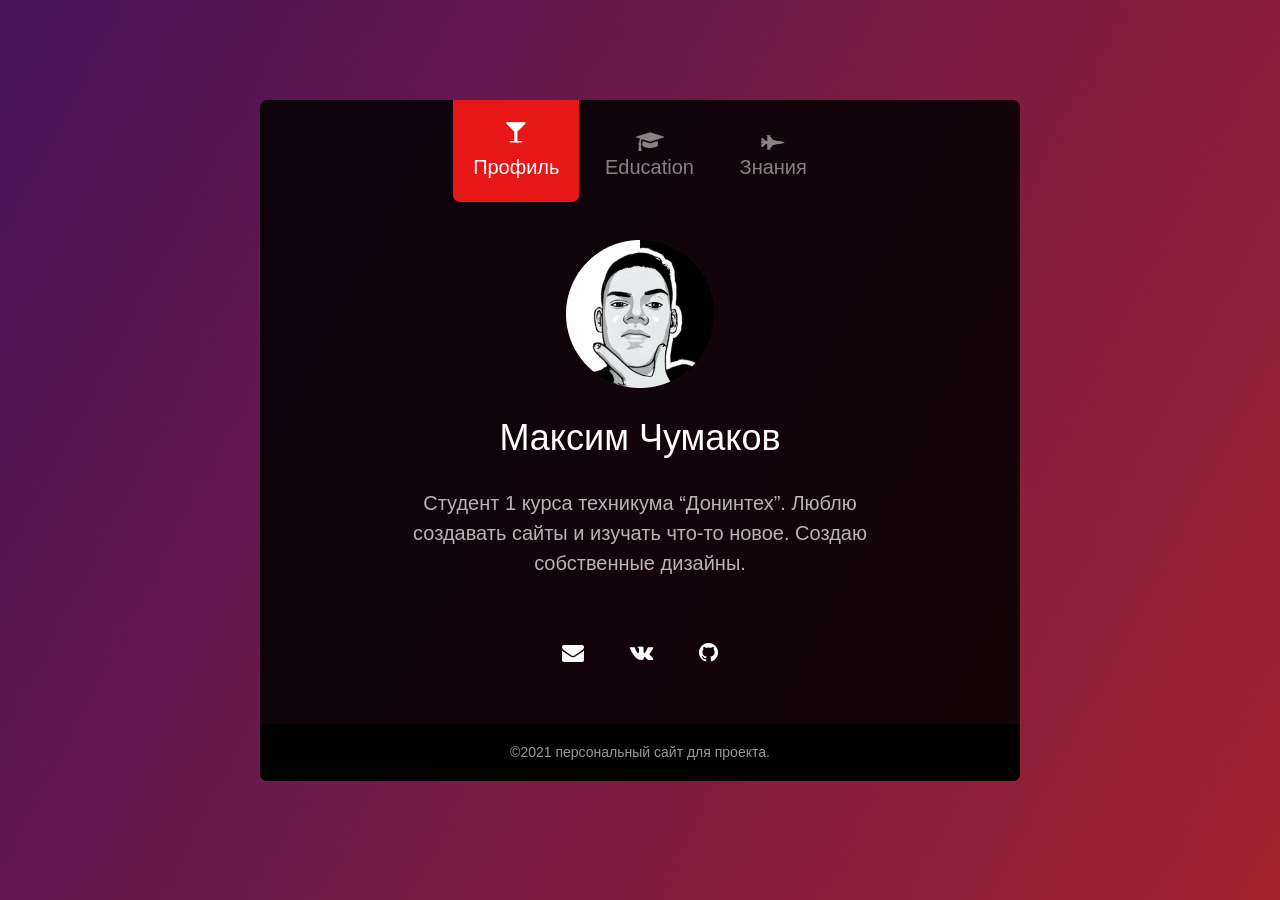
<file: index.html>
<!DOCTYPE html>
<html class="no-js"
	<head>
	<meta charset="utf-8">
	<meta http-equiv="X-UA-Compatible" content="IE=edge">
	<title>Personal</title>
	<meta name="viewport" content="width=device-width, initial-scale=1">
	<meta name="description" content="Personal Page Max Chumakov" />
	<meta name="keywords" content="personal site max chumakov" />
	<meta name="author" content="Max Chumakov" />

	<meta property="og:title" content=""/>
	<meta property="og:image" content=""/>
	<meta property="og:url" content=""/>
	<meta property="og:site_name" content=""/>
	<meta property="og:description" content=""/>
	<meta name="twitter:title" content="" />
	<meta name="twitter:image" content="" />
	<meta name="twitter:url" content="" />
	<meta name="twitter:card" content="" />

	<link rel="shortcut icon" href="images/profile_img.png">

	<link href='https://fonts.googleapis.com/css?family=Work+Sans:400,300,600,400italic,700' rel='stylesheet' type='text/css'>
	
	<!-- Animate.css -->
	<link rel="stylesheet" href="css/animate.css">
	<!-- Icomoon Icon Fonts-->
	<link rel="stylesheet" href="css/icomoon.css">
	<!-- Bootstrap  -->
	<link rel="stylesheet" href="css/bootstrap.css">
	<!-- Theme style  -->
	<link rel="stylesheet" href="css/style.css">

	<!-- Modernizr JS -->
	<script src="js/modernizr-2.6.2.min.js"></script>

	</head>
	<body style="background-image: url(images/bg_img.jpg);">
	
	<div id="fh5co-main">
		<div class="fh5co-tab-wrap">
			<ul class="fh5co-tab-menu">
				<li class="active"><a href="#" data-tab="1"><span class="icon icon-glass"></span><span class="menu-text">Профиль</span></a></li>
				<li><a href="#" data-tab="2"><span class="icon icon-graduation-cap"></span><span class="menu-text">Education</span></a></li>
				<li><a href="#" data-tab="4" data-pie="yes"><span class="icon icon-fighter-jet"></span><span class="menu-text">Знания</span></a></li>
			</ul>
			<div class="fh5co-tab-content active" data-content="1">
				<div class="fh5co-content-inner text-center">
					<div class="row row-bottom-padded-sm">
						<div class="col-md-12">
							<figure>
								<img src="images/profile_img.png" alt="profile_img">
							</figure>
							<h1>Максим Чумаков</h1>
							<p>Студент 1 курса техникума “Донинтех”. Люблю создавать сайты и изучать что-то новое. Создаю собственные дизайны.</p>
						</div>
					</div>
					<ul class="fh5co-social">
						<li><a href="mailto:maksimchoomakov670@gmail.com" target="_blank"><i class="icon-envelope"></i></a></li>
						<li><a href="https://vk.com/morty_dev" target="_blank"><i class="icon-vk"></i></a></li>
						<li><a href="https://github.com/Mar-shell" target="_blank"><i class="icon-github"></i></a></li>
					</ul>
				</div>
			</div>
			<div class="fh5co-tab-content" data-content="2">
				<div class="fh5co-content-inner">
					<div class="row">
						<div class="col-md-12">
							<p>Места обучения</p>

							<div class="fh5co-feature">
								<div class="fh5co-icon">
									<i class="icon-graduation-cap"></i>
								</div>
								<div class="fh5co-text">
									<h2>2013-2021</h2>
									<p>МБОУ СОШ №4 г.Батайска</p>
								</div>
							</div>

							<div class="fh5co-feature">
								<div class="fh5co-icon">
									<i class="icon-graduation-cap"></i>
								</div>
								<div class="fh5co-text">
									<h2>2021-202.</h2>
									<p>БТИТиР "Донинтех" г.Батайска</p>
								</div>
							</div>
						</div>
						
					</div>
				</div>
			</div>
			<div class="fh5co-tab-content" data-content="4">
				<div class="fh5co-content-inner">
					<div class="row">
						<div class="col-md-12">
							<p>Мои знание</p>
						</div>
						<div class="col-md-4 col-sm-6 col-xs-12 text-center">
							<div class="chart" data-percent="95"><span><strong>HTML5</strong>95%</span></div>
						</div>
						<div class="col-md-4 col-sm-6 col-xs-12 text-center">
							<div class="chart" data-percent="93"><span><strong>CSS3</strong>93%</span></div>
						</div>
						<div class="col-md-4 col-sm-6 col-xs-12 text-center">
							<div class="chart" data-percent="90"><span><strong>jQuery</strong>90%</span></div>
						</div>

						<div class="col-md-4 col-sm-6 col-xs-12 text-center">
							<div class="chart" data-percent="49"><span><strong>PHP</strong>49%</span></div>
						</div>
						<div class="col-md-4 col-sm-6 col-xs-12 text-center">
							<div class="chart" data-percent="35"><span><strong>MySQL</strong>35%</span></div>
						</div>
						<div class="col-md-4 col-sm-6 col-xs-12 text-center">
							<div class="chart" data-percent="67"><span><strong>AngularJS</strong>67%</span></div>
						</div>

					</div>
				</div>
			</div>
		</div>
		<footer id="fh5co-footer">
			<div class="row">
				<div class="col-md-6 col-md-offset-3 text-center">
					<small>
						&copy;2021 персональный сайт для проекта.
					</small>
				</div>
			</div>
		</footer>
	</div>
	
	<!-- jQuery -->
	<script src="js/jquery.min.js"></script>
	<!-- jQuery Easing -->
	<script src="js/jquery.easing.1.3.js"></script>
	<!-- Bootstrap -->
	<script src="js/bootstrap.min.js"></script>
	<!-- Waypoints -->
	<script src="js/jquery.waypoints.min.js"></script>
	<!-- Easy PieChart -->
	<script src="js/jquery.easypiechart.min.js"></script>
	<!-- MAIN JS -->
	<script src="js/main.js"></script>

	</body>
</html>
</file>
<file: css/icomoon.css>
@font-face {
    font-family: 'icomoon';
    src:    url('fonts/icomoon.eot?195opb');
    src:    url('fonts/icomoon.eot?195opb#iefix') format('embedded-opentype'),
        url('fonts/icomoon.ttf?195opb') format('truetype'),
        url('fonts/icomoon.woff?195opb') format('woff'),
        url('fonts/icomoon.svg?195opb#icomoon') format('svg');
    font-weight: normal;
    font-style: normal;
}

[class^="icon-"], [class*=" icon-"] {
    /* use !important to prevent issues with browser extensions that change fonts */
    font-family: 'icomoon' !important;
    speak: none;
    font-style: normal;
    font-weight: normal;
    font-variant: normal;
    text-transform: none;
    line-height: 1;

    /* Better Font Rendering =========== */
    -webkit-font-smoothing: antialiased;
    -moz-osx-font-smoothing: grayscale;
}

.icon-glass:before {
    content: "\f000";
}
.icon-music:before {
    content: "\f001";
}
.icon-search:before {
    content: "\f002";
}
.icon-envelope-o:before {
    content: "\f003";
}
.icon-heart:before {
    content: "\f004";
}
.icon-star:before {
    content: "\f005";
}
.icon-star-o:before {
    content: "\f006";
}
.icon-user:before {
    content: "\f007";
}
.icon-film:before {
    content: "\f008";
}
.icon-th-large:before {
    content: "\f009";
}
.icon-th:before {
    content: "\f00a";
}
.icon-th-list:before {
    content: "\f00b";
}
.icon-check:before {
    content: "\f00c";
}
.icon-close:before {
    content: "\f00d";
}
.icon-remove:before {
    content: "\f00d";
}
.icon-times:before {
    content: "\f00d";
}
.icon-search-plus:before {
    content: "\f00e";
}
.icon-search-minus:before {
    content: "\f010";
}
.icon-power-off:before {
    content: "\f011";
}
.icon-signal:before {
    content: "\f012";
}
.icon-cog:before {
    content: "\f013";
}
.icon-gear:before {
    content: "\f013";
}
.icon-trash-o:before {
    content: "\f014";
}
.icon-home:before {
    content: "\f015";
}
.icon-file-o:before {
    content: "\f016";
}
.icon-clock-o:before {
    content: "\f017";
}
.icon-road:before {
    content: "\f018";
}
.icon-download:before {
    content: "\f019";
}
.icon-arrow-circle-o-down:before {
    content: "\f01a";
}
.icon-arrow-circle-o-up:before {
    content: "\f01b";
}
.icon-inbox:before {
    content: "\f01c";
}
.icon-play-circle-o:before {
    content: "\f01d";
}
.icon-repeat:before {
    content: "\f01e";
}
.icon-rotate-right:before {
    content: "\f01e";
}
.icon-refresh:before {
    content: "\f021";
}
.icon-list-alt:before {
    content: "\f022";
}
.icon-lock:before {
    content: "\f023";
}
.icon-flag:before {
    content: "\f024";
}
.icon-headphones:before {
    content: "\f025";
}
.icon-volume-off:before {
    content: "\f026";
}
.icon-volume-down:before {
    content: "\f027";
}
.icon-volume-up:before {
    content: "\f028";
}
.icon-qrcode:before {
    content: "\f029";
}
.icon-barcode:before {
    content: "\f02a";
}
.icon-tag:before {
    content: "\f02b";
}
.icon-tags:before {
    content: "\f02c";
}
.icon-book:before {
    content: "\f02d";
}
.icon-bookmark:before {
    content: "\f02e";
}
.icon-print:before {
    content: "\f02f";
}
.icon-camera:before {
    content: "\f030";
}
.icon-font:before {
    content: "\f031";
}
.icon-bold:before {
    content: "\f032";
}
.icon-italic:before {
    content: "\f033";
}
.icon-text-height:before {
    content: "\f034";
}
.icon-text-width:before {
    content: "\f035";
}
.icon-align-left:before {
    content: "\f036";
}
.icon-align-center:before {
    content: "\f037";
}
.icon-align-right:before {
    content: "\f038";
}
.icon-align-justify:before {
    content: "\f039";
}
.icon-list:before {
    content: "\f03a";
}
.icon-dedent:before {
    content: "\f03b";
}
.icon-outdent:before {
    content: "\f03b";
}
.icon-indent:before {
    content: "\f03c";
}
.icon-video-camera:before {
    content: "\f03d";
}
.icon-image:before {
    content: "\f03e";
}
.icon-photo:before {
    content: "\f03e";
}
.icon-picture-o:before {
    content: "\f03e";
}
.icon-pencil:before {
    content: "\f040";
}
.icon-map-marker:before {
    content: "\f041";
}
.icon-adjust:before {
    content: "\f042";
}
.icon-tint:before {
    content: "\f043";
}
.icon-edit:before {
    content: "\f044";
}
.icon-pencil-square-o:before {
    content: "\f044";
}
.icon-share-square-o:before {
    content: "\f045";
}
.icon-check-square-o:before {
    content: "\f046";
}
.icon-arrows:before {
    content: "\f047";
}
.icon-step-backward:before {
    content: "\f048";
}
.icon-fast-backward:before {
    content: "\f049";
}
.icon-backward:before {
    content: "\f04a";
}
.icon-play:before {
    content: "\f04b";
}
.icon-pause:before {
    content: "\f04c";
}
.icon-stop:before {
    content: "\f04d";
}
.icon-forward:before {
    content: "\f04e";
}
.icon-fast-forward:before {
    content: "\f050";
}
.icon-step-forward:before {
    content: "\f051";
}
.icon-eject:before {
    content: "\f052";
}
.icon-chevron-left:before {
    content: "\f053";
}
.icon-chevron-right:before {
    content: "\f054";
}
.icon-plus-circle:before {
    content: "\f055";
}
.icon-minus-circle:before {
    content: "\f056";
}
.icon-times-circle:before {
    content: "\f057";
}
.icon-check-circle:before {
    content: "\f058";
}
.icon-question-circle:before {
    content: "\f059";
}
.icon-info-circle:before {
    content: "\f05a";
}
.icon-crosshairs:before {
    content: "\f05b";
}
.icon-times-circle-o:before {
    content: "\f05c";
}
.icon-check-circle-o:before {
    content: "\f05d";
}
.icon-ban:before {
    content: "\f05e";
}
.icon-arrow-left:before {
    content: "\f060";
}
.icon-arrow-right:before {
    content: "\f061";
}
.icon-arrow-up:before {
    content: "\f062";
}
.icon-arrow-down:before {
    content: "\f063";
}
.icon-mail-forward:before {
    content: "\f064";
}
.icon-share:before {
    content: "\f064";
}
.icon-expand:before {
    content: "\f065";
}
.icon-compress:before {
    content: "\f066";
}
.icon-plus:before {
    content: "\f067";
}
.icon-minus:before {
    content: "\f068";
}
.icon-asterisk:before {
    content: "\f069";
}
.icon-exclamation-circle:before {
    content: "\f06a";
}
.icon-gift:before {
    content: "\f06b";
}
.icon-leaf:before {
    content: "\f06c";
}
.icon-fire:before {
    content: "\f06d";
}
.icon-eye:before {
    content: "\f06e";
}
.icon-eye-slash:before {
    content: "\f070";
}
.icon-exclamation-triangle:before {
    content: "\f071";
}
.icon-warning:before {
    content: "\f071";
}
.icon-plane:before {
    content: "\f072";
}
.icon-calendar:before {
    content: "\f073";
}
.icon-random:before {
    content: "\f074";
}
.icon-comment:before {
    content: "\f075";
}
.icon-magnet:before {
    content: "\f076";
}
.icon-chevron-up:before {
    content: "\f077";
}
.icon-chevron-down:before {
    content: "\f078";
}
.icon-retweet:before {
    content: "\f079";
}
.icon-shopping-cart:before {
    content: "\f07a";
}
.icon-folder:before {
    content: "\f07b";
}
.icon-folder-open:before {
    content: "\f07c";
}
.icon-arrows-v:before {
    content: "\f07d";
}
.icon-arrows-h:before {
    content: "\f07e";
}
.icon-bar-chart:before {
    content: "\f080";
}
.icon-bar-chart-o:before {
    content: "\f080";
}
.icon-twitter-square:before {
    content: "\f081";
}
.icon-facebook-square:before {
    content: "\f082";
}
.icon-camera-retro:before {
    content: "\f083";
}
.icon-key:before {
    content: "\f084";
}
.icon-cogs:before {
    content: "\f085";
}
.icon-gears:before {
    content: "\f085";
}
.icon-comments:before {
    content: "\f086";
}
.icon-thumbs-o-up:before {
    content: "\f087";
}
.icon-thumbs-o-down:before {
    content: "\f088";
}
.icon-star-half:before {
    content: "\f089";
}
.icon-heart-o:before {
    content: "\f08a";
}
.icon-sign-out:before {
    content: "\f08b";
}
.icon-linkedin-square:before {
    content: "\f08c";
}
.icon-thumb-tack:before {
    content: "\f08d";
}
.icon-external-link:before {
    content: "\f08e";
}
.icon-sign-in:before {
    content: "\f090";
}
.icon-trophy:before {
    content: "\f091";
}
.icon-github-square:before {
    content: "\f092";
}
.icon-upload:before {
    content: "\f093";
}
.icon-lemon-o:before {
    content: "\f094";
}
.icon-phone:before {
    content: "\f095";
}
.icon-square-o:before {
    content: "\f096";
}
.icon-bookmark-o:before {
    content: "\f097";
}
.icon-phone-square:before {
    content: "\f098";
}
.icon-twitter:before {
    content: "\f099";
}
.icon-facebook:before {
    content: "\f09a";
}
.icon-facebook-f:before {
    content: "\f09a";
}
.icon-github:before {
    content: "\f09b";
}
.icon-unlock:before {
    content: "\f09c";
}
.icon-credit-card:before {
    content: "\f09d";
}
.icon-feed:before {
    content: "\f09e";
}
.icon-rss:before {
    content: "\f09e";
}
.icon-hdd-o:before {
    content: "\f0a0";
}
.icon-bullhorn:before {
    content: "\f0a1";
}
.icon-bell-o:before {
    content: "\f0a2";
}
.icon-certificate:before {
    content: "\f0a3";
}
.icon-hand-o-right:before {
    content: "\f0a4";
}
.icon-hand-o-left:before {
    content: "\f0a5";
}
.icon-hand-o-up:before {
    content: "\f0a6";
}
.icon-hand-o-down:before {
    content: "\f0a7";
}
.icon-arrow-circle-left:before {
    content: "\f0a8";
}
.icon-arrow-circle-right:before {
    content: "\f0a9";
}
.icon-arrow-circle-up:before {
    content: "\f0aa";
}
.icon-arrow-circle-down:before {
    content: "\f0ab";
}
.icon-globe:before {
    content: "\f0ac";
}
.icon-wrench:before {
    content: "\f0ad";
}
.icon-tasks:before {
    content: "\f0ae";
}
.icon-filter:before {
    content: "\f0b0";
}
.icon-briefcase:before {
    content: "\f0b1";
}
.icon-arrows-alt:before {
    content: "\f0b2";
}
.icon-group:before {
    content: "\f0c0";
}
.icon-users:before {
    content: "\f0c0";
}
.icon-chain:before {
    content: "\f0c1";
}
.icon-link:before {
    content: "\f0c1";
}
.icon-cloud:before {
    content: "\f0c2";
}
.icon-flask:before {
    content: "\f0c3";
}
.icon-cut:before {
    content: "\f0c4";
}
.icon-scissors:before {
    content: "\f0c4";
}
.icon-copy:before {
    content: "\f0c5";
}
.icon-files-o:before {
    content: "\f0c5";
}
.icon-paperclip:before {
    content: "\f0c6";
}
.icon-floppy-o:before {
    content: "\f0c7";
}
.icon-save:before {
    content: "\f0c7";
}
.icon-square:before {
    content: "\f0c8";
}
.icon-bars:before {
    content: "\f0c9";
}
.icon-navicon:before {
    content: "\f0c9";
}
.icon-reorder:before {
    content: "\f0c9";
}
.icon-list-ul:before {
    content: "\f0ca";
}
.icon-list-ol:before {
    content: "\f0cb";
}
.icon-strikethrough:before {
    content: "\f0cc";
}
.icon-underline:before {
    content: "\f0cd";
}
.icon-table:before {
    content: "\f0ce";
}
.icon-magic:before {
    content: "\f0d0";
}
.icon-truck:before {
    content: "\f0d1";
}
.icon-pinterest:before {
    content: "\f0d2";
}
.icon-pinterest-square:before {
    content: "\f0d3";
}
.icon-google-plus-square:before {
    content: "\f0d4";
}
.icon-google-plus:before {
    content: "\f0d5";
}
.icon-money:before {
    content: "\f0d6";
}
.icon-caret-down:before {
    content: "\f0d7";
}
.icon-caret-up:before {
    content: "\f0d8";
}
.icon-caret-left:before {
    content: "\f0d9";
}
.icon-caret-right:before {
    content: "\f0da";
}
.icon-columns:before {
    content: "\f0db";
}
.icon-sort:before {
    content: "\f0dc";
}
.icon-unsorted:before {
    content: "\f0dc";
}
.icon-sort-desc:before {
    content: "\f0dd";
}
.icon-sort-down:before {
    content: "\f0dd";
}
.icon-sort-asc:before {
    content: "\f0de";
}
.icon-sort-up:before {
    content: "\f0de";
}
.icon-envelope:before {
    content: "\f0e0";
}
.icon-linkedin:before {
    content: "\f0e1";
}
.icon-rotate-left:before {
    content: "\f0e2";
}
.icon-undo:before {
    content: "\f0e2";
}
.icon-gavel:before {
    content: "\f0e3";
}
.icon-legal:before {
    content: "\f0e3";
}
.icon-dashboard:before {
    content: "\f0e4";
}
.icon-tachometer:before {
    content: "\f0e4";
}
.icon-comment-o:before {
    content: "\f0e5";
}
.icon-comments-o:before {
    content: "\f0e6";
}
.icon-bolt:before {
    content: "\f0e7";
}
.icon-flash:before {
    content: "\f0e7";
}
.icon-sitemap:before {
    content: "\f0e8";
}
.icon-umbrella:before {
    content: "\f0e9";
}
.icon-clipboard:before {
    content: "\f0ea";
}
.icon-paste:before {
    content: "\f0ea";
}
.icon-lightbulb-o:before {
    content: "\f0eb";
}
.icon-exchange:before {
    content: "\f0ec";
}
.icon-cloud-download:before {
    content: "\f0ed";
}
.icon-cloud-upload:before {
    content: "\f0ee";
}
.icon-user-md:before {
    content: "\f0f0";
}
.icon-stethoscope:before {
    content: "\f0f1";
}
.icon-suitcase:before {
    content: "\f0f2";
}
.icon-bell:before {
    content: "\f0f3";
}
.icon-coffee:before {
    content: "\f0f4";
}
.icon-cutlery:before {
    content: "\f0f5";
}
.icon-file-text-o:before {
    content: "\f0f6";
}
.icon-building-o:before {
    content: "\f0f7";
}
.icon-hospital-o:before {
    content: "\f0f8";
}
.icon-ambulance:before {
    content: "\f0f9";
}
.icon-medkit:before {
    content: "\f0fa";
}
.icon-fighter-jet:before {
    content: "\f0fb";
}
.icon-beer:before {
    content: "\f0fc";
}
.icon-h-square:before {
    content: "\f0fd";
}
.icon-plus-square:before {
    content: "\f0fe";
}
.icon-angle-double-left:before {
    content: "\f100";
}
.icon-angle-double-right:before {
    content: "\f101";
}
.icon-angle-double-up:before {
    content: "\f102";
}
.icon-angle-double-down:before {
    content: "\f103";
}
.icon-angle-left:before {
    content: "\f104";
}
.icon-angle-right:before {
    content: "\f105";
}
.icon-angle-up:before {
    content: "\f106";
}
.icon-angle-down:before {
    content: "\f107";
}
.icon-desktop:before {
    content: "\f108";
}
.icon-laptop:before {
    content: "\f109";
}
.icon-tablet:before {
    content: "\f10a";
}
.icon-mobile:before {
    content: "\f10b";
}
.icon-mobile-phone:before {
    content: "\f10b";
}
.icon-circle-o:before {
    content: "\f10c";
}
.icon-quote-left:before {
    content: "\f10d";
}
.icon-quote-right:before {
    content: "\f10e";
}
.icon-spinner:before {
    content: "\f110";
}
.icon-circle:before {
    content: "\f111";
}
.icon-mail-reply:before {
    content: "\f112";
}
.icon-reply:before {
    content: "\f112";
}
.icon-github-alt:before {
    content: "\f113";
}
.icon-folder-o:before {
    content: "\f114";
}
.icon-folder-open-o:before {
    content: "\f115";
}
.icon-smile-o:before {
    content: "\f118";
}
.icon-frown-o:before {
    content: "\f119";
}
.icon-meh-o:before {
    content: "\f11a";
}
.icon-gamepad:before {
    content: "\f11b";
}
.icon-keyboard-o:before {
    content: "\f11c";
}
.icon-flag-o:before {
    content: "\f11d";
}
.icon-flag-checkered:before {
    content: "\f11e";
}
.icon-terminal:before {
    content: "\f120";
}
.icon-code:before {
    content: "\f121";
}
.icon-mail-reply-all:before {
    content: "\f122";
}
.icon-reply-all:before {
    content: "\f122";
}
.icon-star-half-empty:before {
    content: "\f123";
}
.icon-star-half-full:before {
    content: "\f123";
}
.icon-star-half-o:before {
    content: "\f123";
}
.icon-location-arrow:before {
    content: "\f124";
}
.icon-crop:before {
    content: "\f125";
}
.icon-code-fork:before {
    content: "\f126";
}
.icon-chain-broken:before {
    content: "\f127";
}
.icon-unlink:before {
    content: "\f127";
}
.icon-question:before {
    content: "\f128";
}
.icon-info:before {
    content: "\f129";
}
.icon-exclamation:before {
    content: "\f12a";
}
.icon-superscript:before {
    content: "\f12b";
}
.icon-subscript:before {
    content: "\f12c";
}
.icon-eraser:before {
    content: "\f12d";
}
.icon-puzzle-piece:before {
    content: "\f12e";
}
.icon-microphone:before {
    content: "\f130";
}
.icon-microphone-slash:before {
    content: "\f131";
}
.icon-shield:before {
    content: "\f132";
}
.icon-calendar-o:before {
    content: "\f133";
}
.icon-fire-extinguisher:before {
    content: "\f134";
}
.icon-rocket:before {
    content: "\f135";
}
.icon-maxcdn:before {
    content: "\f136";
}
.icon-chevron-circle-left:before {
    content: "\f137";
}
.icon-chevron-circle-right:before {
    content: "\f138";
}
.icon-chevron-circle-up:before {
    content: "\f139";
}
.icon-chevron-circle-down:before {
    content: "\f13a";
}
.icon-html5:before {
    content: "\f13b";
}
.icon-css3:before {
    content: "\f13c";
}
.icon-anchor:before {
    content: "\f13d";
}
.icon-unlock-alt:before {
    content: "\f13e";
}
.icon-bullseye:before {
    content: "\f140";
}
.icon-ellipsis-h:before {
    content: "\f141";
}
.icon-ellipsis-v:before {
    content: "\f142";
}
.icon-rss-square:before {
    content: "\f143";
}
.icon-play-circle:before {
    content: "\f144";
}
.icon-ticket:before {
    content: "\f145";
}
.icon-minus-square:before {
    content: "\f146";
}
.icon-minus-square-o:before {
    content: "\f147";
}
.icon-level-up:before {
    content: "\f148";
}
.icon-level-down:before {
    content: "\f149";
}
.icon-check-square:before {
    content: "\f14a";
}
.icon-pencil-square:before {
    content: "\f14b";
}
.icon-external-link-square:before {
    content: "\f14c";
}
.icon-share-square:before {
    content: "\f14d";
}
.icon-compass:before {
    content: "\f14e";
}
.icon-caret-square-o-down:before {
    content: "\f150";
}
.icon-toggle-down:before {
    content: "\f150";
}
.icon-caret-square-o-up:before {
    content: "\f151";
}
.icon-toggle-up:before {
    content: "\f151";
}
.icon-caret-square-o-right:before {
    content: "\f152";
}
.icon-toggle-right:before {
    content: "\f152";
}
.icon-eur:before {
    content: "\f153";
}
.icon-euro:before {
    content: "\f153";
}
.icon-gbp:before {
    content: "\f154";
}
.icon-dollar:before {
    content: "\f155";
}
.icon-usd:before {
    content: "\f155";
}
.icon-inr:before {
    content: "\f156";
}
.icon-rupee:before {
    content: "\f156";
}
.icon-cny:before {
    content: "\f157";
}
.icon-jpy:before {
    content: "\f157";
}
.icon-rmb:before {
    content: "\f157";
}
.icon-yen:before {
    content: "\f157";
}
.icon-rouble:before {
    content: "\f158";
}
.icon-rub:before {
    content: "\f158";
}
.icon-ruble:before {
    content: "\f158";
}
.icon-krw:before {
    content: "\f159";
}
.icon-won:before {
    content: "\f159";
}
.icon-bitcoin:before {
    content: "\f15a";
}
.icon-btc:before {
    content: "\f15a";
}
.icon-file:before {
    content: "\f15b";
}
.icon-file-text:before {
    content: "\f15c";
}
.icon-sort-alpha-asc:before {
    content: "\f15d";
}
.icon-sort-alpha-desc:before {
    content: "\f15e";
}
.icon-sort-amount-asc:before {
    content: "\f160";
}
.icon-sort-amount-desc:before {
    content: "\f161";
}
.icon-sort-numeric-asc:before {
    content: "\f162";
}
.icon-sort-numeric-desc:before {
    content: "\f163";
}
.icon-thumbs-up:before {
    content: "\f164";
}
.icon-thumbs-down:before {
    content: "\f165";
}
.icon-youtube-square:before {
    content: "\f166";
}
.icon-youtube:before {
    content: "\f167";
}
.icon-xing:before {
    content: "\f168";
}
.icon-xing-square:before {
    content: "\f169";
}
.icon-youtube-play:before {
    content: "\f16a";
}
.icon-dropbox:before {
    content: "\f16b";
}
.icon-stack-overflow:before {
    content: "\f16c";
}
.icon-instagram:before {
    content: "\f16d";
}
.icon-flickr:before {
    content: "\f16e";
}
.icon-adn:before {
    content: "\f170";
}
.icon-bitbucket:before {
    content: "\f171";
}
.icon-bitbucket-square:before {
    content: "\f172";
}
.icon-tumblr:before {
    content: "\f173";
}
.icon-tumblr-square:before {
    content: "\f174";
}
.icon-long-arrow-down:before {
    content: "\f175";
}
.icon-long-arrow-up:before {
    content: "\f176";
}
.icon-long-arrow-left:before {
    content: "\f177";
}
.icon-long-arrow-right:before {
    content: "\f178";
}
.icon-apple:before {
    content: "\f179";
}
.icon-windows:before {
    content: "\f17a";
}
.icon-android:before {
    content: "\f17b";
}
.icon-linux:before {
    content: "\f17c";
}
.icon-dribbble:before {
    content: "\f17d";
}
.icon-skype:before {
    content: "\f17e";
}
.icon-foursquare:before {
    content: "\f180";
}
.icon-trello:before {
    content: "\f181";
}
.icon-female:before {
    content: "\f182";
}
.icon-male:before {
    content: "\f183";
}
.icon-gittip:before {
    content: "\f184";
}
.icon-gratipay:before {
    content: "\f184";
}
.icon-sun-o:before {
    content: "\f185";
}
.icon-moon-o:before {
    content: "\f186";
}
.icon-archive:before {
    content: "\f187";
}
.icon-bug:before {
    content: "\f188";
}
.icon-vk:before {
    content: "\f189";
}
.icon-weibo:before {
    content: "\f18a";
}
.icon-renren:before {
    content: "\f18b";
}
.icon-pagelines:before {
    content: "\f18c";
}
.icon-stack-exchange:before {
    content: "\f18d";
}
.icon-arrow-circle-o-right:before {
    content: "\f18e";
}
.icon-arrow-circle-o-left:before {
    content: "\f190";
}
.icon-caret-square-o-left:before {
    content: "\f191";
}
.icon-toggle-left:before {
    content: "\f191";
}
.icon-dot-circle-o:before {
    content: "\f192";
}
.icon-wheelchair:before {
    content: "\f193";
}
.icon-vimeo-square:before {
    content: "\f194";
}
.icon-try:before {
    content: "\f195";
}
.icon-turkish-lira:before {
    content: "\f195";
}
.icon-plus-square-o:before {
    content: "\f196";
}
.icon-space-shuttle:before {
    content: "\f197";
}
.icon-slack:before {
    content: "\f198";
}
.icon-envelope-square:before {
    content: "\f199";
}
.icon-wordpress:before {
    content: "\f19a";
}
.icon-openid:before {
    content: "\f19b";
}
.icon-bank:before {
    content: "\f19c";
}
.icon-institution:before {
    content: "\f19c";
}
.icon-university:before {
    content: "\f19c";
}
.icon-graduation-cap:before {
    content: "\f19d";
}
.icon-mortar-board:before {
    content: "\f19d";
}
.icon-yahoo:before {
    content: "\f19e";
}
.icon-google:before {
    content: "\f1a0";
}
.icon-reddit:before {
    content: "\f1a1";
}
.icon-reddit-square:before {
    content: "\f1a2";
}
.icon-stumbleupon-circle:before {
    content: "\f1a3";
}
.icon-stumbleupon:before {
    content: "\f1a4";
}
.icon-delicious:before {
    content: "\f1a5";
}
.icon-digg:before {
    content: "\f1a6";
}
.icon-pied-piper-pp:before {
    content: "\f1a7";
}
.icon-pied-piper-alt:before {
    content: "\f1a8";
}
.icon-drupal:before {
    content: "\f1a9";
}
.icon-joomla:before {
    content: "\f1aa";
}
.icon-language:before {
    content: "\f1ab";
}
.icon-fax:before {
    content: "\f1ac";
}
.icon-building:before {
    content: "\f1ad";
}
.icon-child:before {
    content: "\f1ae";
}
.icon-paw:before {
    content: "\f1b0";
}
.icon-spoon:before {
    content: "\f1b1";
}
.icon-cube:before {
    content: "\f1b2";
}
.icon-cubes:before {
    content: "\f1b3";
}
.icon-behance:before {
    content: "\f1b4";
}
.icon-behance-square:before {
    content: "\f1b5";
}
.icon-steam:before {
    content: "\f1b6";
}
.icon-steam-square:before {
    content: "\f1b7";
}
.icon-recycle:before {
    content: "\f1b8";
}
.icon-automobile:before {
    content: "\f1b9";
}
.icon-car:before {
    content: "\f1b9";
}
.icon-cab:before {
    content: "\f1ba";
}
.icon-taxi:before {
    content: "\f1ba";
}
.icon-tree:before {
    content: "\f1bb";
}
.icon-spotify:before {
    content: "\f1bc";
}
.icon-deviantart:before {
    content: "\f1bd";
}
.icon-soundcloud:before {
    content: "\f1be";
}
.icon-database:before {
    content: "\f1c0";
}
.icon-file-pdf-o:before {
    content: "\f1c1";
}
.icon-file-word-o:before {
    content: "\f1c2";
}
.icon-file-excel-o:before {
    content: "\f1c3";
}
.icon-file-powerpoint-o:before {
    content: "\f1c4";
}
.icon-file-image-o:before {
    content: "\f1c5";
}
.icon-file-photo-o:before {
    content: "\f1c5";
}
.icon-file-picture-o:before {
    content: "\f1c5";
}
.icon-file-archive-o:before {
    content: "\f1c6";
}
.icon-file-zip-o:before {
    content: "\f1c6";
}
.icon-file-audio-o:before {
    content: "\f1c7";
}
.icon-file-sound-o:before {
    content: "\f1c7";
}
.icon-file-movie-o:before {
    content: "\f1c8";
}
.icon-file-video-o:before {
    content: "\f1c8";
}
.icon-file-code-o:before {
    content: "\f1c9";
}
.icon-vine:before {
    content: "\f1ca";
}
.icon-codepen:before {
    content: "\f1cb";
}
.icon-jsfiddle:before {
    content: "\f1cc";
}
.icon-life-bouy:before {
    content: "\f1cd";
}
.icon-life-buoy:before {
    content: "\f1cd";
}
.icon-life-ring:before {
    content: "\f1cd";
}
.icon-life-saver:before {
    content: "\f1cd";
}
.icon-support:before {
    content: "\f1cd";
}
.icon-circle-o-notch:before {
    content: "\f1ce";
}
.icon-ra:before {
    content: "\f1d0";
}
.icon-rebel:before {
    content: "\f1d0";
}
.icon-resistance:before {
    content: "\f1d0";
}
.icon-empire:before {
    content: "\f1d1";
}
.icon-ge:before {
    content: "\f1d1";
}
.icon-git-square:before {
    content: "\f1d2";
}
.icon-git:before {
    content: "\f1d3";
}
.icon-hacker-news:before {
    content: "\f1d4";
}
.icon-y-combinator-square:before {
    content: "\f1d4";
}
.icon-yc-square:before {
    content: "\f1d4";
}
.icon-tencent-weibo:before {
    content: "\f1d5";
}
.icon-qq:before {
    content: "\f1d6";
}
.icon-wechat:before {
    content: "\f1d7";
}
.icon-weixin:before {
    content: "\f1d7";
}
.icon-paper-plane:before {
    content: "\f1d8";
}
.icon-send:before {
    content: "\f1d8";
}
.icon-paper-plane-o:before {
    content: "\f1d9";
}
.icon-send-o:before {
    content: "\f1d9";
}
.icon-history:before {
    content: "\f1da";
}
.icon-circle-thin:before {
    content: "\f1db";
}
.icon-header:before {
    content: "\f1dc";
}
.icon-paragraph:before {
    content: "\f1dd";
}
.icon-sliders:before {
    content: "\f1de";
}
.icon-share-alt:before {
    content: "\f1e0";
}
.icon-share-alt-square:before {
    content: "\f1e1";
}
.icon-bomb:before {
    content: "\f1e2";
}
.icon-futbol-o:before {
    content: "\f1e3";
}
.icon-soccer-ball-o:before {
    content: "\f1e3";
}
.icon-tty:before {
    content: "\f1e4";
}
.icon-binoculars:before {
    content: "\f1e5";
}
.icon-plug:before {
    content: "\f1e6";
}
.icon-slideshare:before {
    content: "\f1e7";
}
.icon-twitch:before {
    content: "\f1e8";
}
.icon-yelp:before {
    content: "\f1e9";
}
.icon-newspaper-o:before {
    content: "\f1ea";
}
.icon-wifi:before {
    content: "\f1eb";
}
.icon-calculator:before {
    content: "\f1ec";
}
.icon-paypal:before {
    content: "\f1ed";
}
.icon-google-wallet:before {
    content: "\f1ee";
}
.icon-cc-visa:before {
    content: "\f1f0";
}
.icon-cc-mastercard:before {
    content: "\f1f1";
}
.icon-cc-discover:before {
    content: "\f1f2";
}
.icon-cc-amex:before {
    content: "\f1f3";
}
.icon-cc-paypal:before {
    content: "\f1f4";
}
.icon-cc-stripe:before {
    content: "\f1f5";
}
.icon-bell-slash:before {
    content: "\f1f6";
}
.icon-bell-slash-o:before {
    content: "\f1f7";
}
.icon-trash:before {
    content: "\f1f8";
}
.icon-copyright:before {
    content: "\f1f9";
}
.icon-at:before {
    content: "\f1fa";
}
.icon-eyedropper:before {
    content: "\f1fb";
}
.icon-paint-brush:before {
    content: "\f1fc";
}
.icon-birthday-cake:before {
    content: "\f1fd";
}
.icon-area-chart:before {
    content: "\f1fe";
}
.icon-pie-chart:before {
    content: "\f200";
}
.icon-line-chart:before {
    content: "\f201";
}
.icon-lastfm:before {
    content: "\f202";
}
.icon-lastfm-square:before {
    content: "\f203";
}
.icon-toggle-off:before {
    content: "\f204";
}
.icon-toggle-on:before {
    content: "\f205";
}
.icon-bicycle:before {
    content: "\f206";
}
.icon-bus:before {
    content: "\f207";
}
.icon-ioxhost:before {
    content: "\f208";
}
.icon-angellist:before {
    content: "\f209";
}
.icon-cc:before {
    content: "\f20a";
}
.icon-ils:before {
    content: "\f20b";
}
.icon-shekel:before {
    content: "\f20b";
}
.icon-sheqel:before {
    content: "\f20b";
}
.icon-meanpath:before {
    content: "\f20c";
}
.icon-buysellads:before {
    content: "\f20d";
}
.icon-connectdevelop:before {
    content: "\f20e";
}
.icon-dashcube:before {
    content: "\f210";
}
.icon-forumbee:before {
    content: "\f211";
}
.icon-leanpub:before {
    content: "\f212";
}
.icon-sellsy:before {
    content: "\f213";
}
.icon-shirtsinbulk:before {
    content: "\f214";
}
.icon-simplybuilt:before {
    content: "\f215";
}
.icon-skyatlas:before {
    content: "\f216";
}
.icon-cart-plus:before {
    content: "\f217";
}
.icon-cart-arrow-down:before {
    content: "\f218";
}
.icon-diamond:before {
    content: "\f219";
}
.icon-ship:before {
    content: "\f21a";
}
.icon-user-secret:before {
    content: "\f21b";
}
.icon-motorcycle:before {
    content: "\f21c";
}
.icon-street-view:before {
    content: "\f21d";
}
.icon-heartbeat:before {
    content: "\f21e";
}
.icon-venus:before {
    content: "\f221";
}
.icon-mars:before {
    content: "\f222";
}
.icon-mercury:before {
    content: "\f223";
}
.icon-intersex:before {
    content: "\f224";
}
.icon-transgender:before {
    content: "\f224";
}
.icon-transgender-alt:before {
    content: "\f225";
}
.icon-venus-double:before {
    content: "\f226";
}
.icon-mars-double:before {
    content: "\f227";
}
.icon-venus-mars:before {
    content: "\f228";
}
.icon-mars-stroke:before {
    content: "\f229";
}
.icon-mars-stroke-v:before {
    content: "\f22a";
}
.icon-mars-stroke-h:before {
    content: "\f22b";
}
.icon-neuter:before {
    content: "\f22c";
}
.icon-genderless:before {
    content: "\f22d";
}
.icon-facebook-official:before {
    content: "\f230";
}
.icon-pinterest-p:before {
    content: "\f231";
}
.icon-whatsapp:before {
    content: "\f232";
}
.icon-server:before {
    content: "\f233";
}
.icon-user-plus:before {
    content: "\f234";
}
.icon-user-times:before {
    content: "\f235";
}
.icon-bed:before {
    content: "\f236";
}
.icon-hotel:before {
    content: "\f236";
}
.icon-viacoin:before {
    content: "\f237";
}
.icon-train:before {
    content: "\f238";
}
.icon-subway:before {
    content: "\f239";
}
.icon-medium:before {
    content: "\f23a";
}
.icon-y-combinator:before {
    content: "\f23b";
}
.icon-yc:before {
    content: "\f23b";
}
.icon-optin-monster:before {
    content: "\f23c";
}
.icon-opencart:before {
    content: "\f23d";
}
.icon-expeditedssl:before {
    content: "\f23e";
}
.icon-battery-4:before {
    content: "\f240";
}
.icon-battery-full:before {
    content: "\f240";
}
.icon-battery-3:before {
    content: "\f241";
}
.icon-battery-three-quarters:before {
    content: "\f241";
}
.icon-battery-2:before {
    content: "\f242";
}
.icon-battery-half:before {
    content: "\f242";
}
.icon-battery-1:before {
    content: "\f243";
}
.icon-battery-quarter:before {
    content: "\f243";
}
.icon-battery-0:before {
    content: "\f244";
}
.icon-battery-empty:before {
    content: "\f244";
}
.icon-mouse-pointer:before {
    content: "\f245";
}
.icon-i-cursor:before {
    content: "\f246";
}
.icon-object-group:before {
    content: "\f247";
}
.icon-object-ungroup:before {
    content: "\f248";
}
.icon-sticky-note:before {
    content: "\f249";
}
.icon-sticky-note-o:before {
    content: "\f24a";
}
.icon-cc-jcb:before {
    content: "\f24b";
}
.icon-cc-diners-club:before {
    content: "\f24c";
}
.icon-clone:before {
    content: "\f24d";
}
.icon-balance-scale:before {
    content: "\f24e";
}
.icon-hourglass-o:before {
    content: "\f250";
}
.icon-hourglass-1:before {
    content: "\f251";
}
.icon-hourglass-start:before {
    content: "\f251";
}
.icon-hourglass-2:before {
    content: "\f252";
}
.icon-hourglass-half:before {
    content: "\f252";
}
.icon-hourglass-3:before {
    content: "\f253";
}
.icon-hourglass-end:before {
    content: "\f253";
}
.icon-hourglass:before {
    content: "\f254";
}
.icon-hand-grab-o:before {
    content: "\f255";
}
.icon-hand-rock-o:before {
    content: "\f255";
}
.icon-hand-paper-o:before {
    content: "\f256";
}
.icon-hand-stop-o:before {
    content: "\f256";
}
.icon-hand-scissors-o:before {
    content: "\f257";
}
.icon-hand-lizard-o:before {
    content: "\f258";
}
.icon-hand-spock-o:before {
    content: "\f259";
}
.icon-hand-pointer-o:before {
    content: "\f25a";
}
.icon-hand-peace-o:before {
    content: "\f25b";
}
.icon-trademark:before {
    content: "\f25c";
}
.icon-registered:before {
    content: "\f25d";
}
.icon-creative-commons:before {
    content: "\f25e";
}
.icon-gg:before {
    content: "\f260";
}
.icon-gg-circle:before {
    content: "\f261";
}
.icon-tripadvisor:before {
    content: "\f262";
}
.icon-odnoklassniki:before {
    content: "\f263";
}
.icon-odnoklassniki-square:before {
    content: "\f264";
}
.icon-get-pocket:before {
    content: "\f265";
}
.icon-wikipedia-w:before {
    content: "\f266";
}
.icon-safari:before {
    content: "\f267";
}
.icon-chrome:before {
    content: "\f268";
}
.icon-firefox:before {
    content: "\f269";
}
.icon-opera:before {
    content: "\f26a";
}
.icon-internet-explorer:before {
    content: "\f26b";
}
.icon-television:before {
    content: "\f26c";
}
.icon-tv:before {
    content: "\f26c";
}
.icon-contao:before {
    content: "\f26d";
}
.icon-500px:before {
    content: "\f26e";
}
.icon-amazon:before {
    content: "\f270";
}
.icon-calendar-plus-o:before {
    content: "\f271";
}
.icon-calendar-minus-o:before {
    content: "\f272";
}
.icon-calendar-times-o:before {
    content: "\f273";
}
.icon-calendar-check-o:before {
    content: "\f274";
}
.icon-industry:before {
    content: "\f275";
}
.icon-map-pin:before {
    content: "\f276";
}
.icon-map-signs:before {
    content: "\f277";
}
.icon-map-o:before {
    content: "\f278";
}
.icon-map:before {
    content: "\f279";
}
.icon-commenting:before {
    content: "\f27a";
}
.icon-commenting-o:before {
    content: "\f27b";
}
.icon-houzz:before {
    content: "\f27c";
}
.icon-vimeo:before {
    content: "\f27d";
}
.icon-black-tie:before {
    content: "\f27e";
}
.icon-fonticons:before {
    content: "\f280";
}
.icon-reddit-alien:before {
    content: "\f281";
}
.icon-edge:before {
    content: "\f282";
}
.icon-credit-card-alt:before {
    content: "\f283";
}
.icon-codiepie:before {
    content: "\f284";
}
.icon-modx:before {
    content: "\f285";
}
.icon-fort-awesome:before {
    content: "\f286";
}
.icon-usb:before {
    content: "\f287";
}
.icon-product-hunt:before {
    content: "\f288";
}
.icon-mixcloud:before {
    content: "\f289";
}
.icon-scribd:before {
    content: "\f28a";
}
.icon-pause-circle:before {
    content: "\f28b";
}
.icon-pause-circle-o:before {
    content: "\f28c";
}
.icon-stop-circle:before {
    content: "\f28d";
}
.icon-stop-circle-o:before {
    content: "\f28e";
}
.icon-shopping-bag:before {
    content: "\f290";
}
.icon-shopping-basket:before {
    content: "\f291";
}
.icon-hashtag:before {
    content: "\f292";
}
.icon-bluetooth:before {
    content: "\f293";
}
.icon-bluetooth-b:before {
    content: "\f294";
}
.icon-percent:before {
    content: "\f295";
}
.icon-gitlab:before {
    content: "\f296";
}
.icon-wpbeginner:before {
    content: "\f297";
}
.icon-wpforms:before {
    content: "\f298";
}
.icon-envira:before {
    content: "\f299";
}
.icon-universal-access:before {
    content: "\f29a";
}
.icon-wheelchair-alt:before {
    content: "\f29b";
}
.icon-question-circle-o:before {
    content: "\f29c";
}
.icon-blind:before {
    content: "\f29d";
}
.icon-audio-description:before {
    content: "\f29e";
}
.icon-volume-control-phone:before {
    content: "\f2a0";
}
.icon-braille:before {
    content: "\f2a1";
}
.icon-assistive-listening-systems:before {
    content: "\f2a2";
}
.icon-american-sign-language-interpreting:before {
    content: "\f2a3";
}
.icon-asl-interpreting:before {
    content: "\f2a3";
}
.icon-deaf:before {
    content: "\f2a4";
}
.icon-deafness:before {
    content: "\f2a4";
}
.icon-hard-of-hearing:before {
    content: "\f2a4";
}
.icon-glide:before {
    content: "\f2a5";
}
.icon-glide-g:before {
    content: "\f2a6";
}
.icon-sign-language:before {
    content: "\f2a7";
}
.icon-signing:before {
    content: "\f2a7";
}
.icon-low-vision:before {
    content: "\f2a8";
}
.icon-viadeo:before {
    content: "\f2a9";
}
.icon-viadeo-square:before {
    content: "\f2aa";
}
.icon-snapchat:before {
    content: "\f2ab";
}
.icon-snapchat-ghost:before {
    content: "\f2ac";
}
.icon-snapchat-square:before {
    content: "\f2ad";
}
.icon-pied-piper:before {
    content: "\f2ae";
}
.icon-first-order:before {
    content: "\f2b0";
}
.icon-yoast:before {
    content: "\f2b1";
}
.icon-themeisle:before {
    content: "\f2b2";
}
.icon-google-plus-circle:before {
    content: "\f2b3";
}
.icon-google-plus-official:before {
    content: "\f2b3";
}
.icon-fa:before {
    content: "\f2b4";
}
.icon-font-awesome:before {
    content: "\f2b4";
}
.icon-mobile2:before {
    content: "\e000";
}
.icon-laptop2:before {
    content: "\e001";
}
.icon-desktop2:before {
    content: "\e002";
}
.icon-tablet2:before {
    content: "\e003";
}
.icon-phone2:before {
    content: "\e004";
}
.icon-document:before {
    content: "\e005";
}
.icon-documents:before {
    content: "\e006";
}
.icon-search2:before {
    content: "\e007";
}
.icon-clipboard2:before {
    content: "\e008";
}
.icon-newspaper:before {
    content: "\e009";
}
.icon-notebook:before {
    content: "\e00a";
}
.icon-book-open:before {
    content: "\e00b";
}
.icon-browser:before {
    content: "\e00c";
}
.icon-calendar2:before {
    content: "\e00d";
}
.icon-presentation:before {
    content: "\e00e";
}
.icon-picture:before {
    content: "\e00f";
}
.icon-pictures:before {
    content: "\e010";
}
.icon-video:before {
    content: "\e011";
}
.icon-camera2:before {
    content: "\e012";
}
.icon-printer:before {
    content: "\e013";
}
.icon-toolbox:before {
    content: "\e014";
}
.icon-briefcase2:before {
    content: "\e015";
}
.icon-wallet:before {
    content: "\e016";
}
.icon-gift2:before {
    content: "\e017";
}
.icon-bargraph:before {
    content: "\e018";
}
.icon-grid:before {
    content: "\e019";
}
.icon-expand2:before {
    content: "\e01a";
}
.icon-focus:before {
    content: "\e01b";
}
.icon-edit2:before {
    content: "\e01c";
}
.icon-adjustments:before {
    content: "\e01d";
}
.icon-ribbon:before {
    content: "\e01e";
}
.icon-hourglass2:before {
    content: "\e01f";
}
.icon-lock2:before {
    content: "\e020";
}
.icon-megaphone:before {
    content: "\e021";
}
.icon-shield2:before {
    content: "\e022";
}
.icon-trophy2:before {
    content: "\e023";
}
.icon-flag2:before {
    content: "\e024";
}
.icon-map2:before {
    content: "\e025";
}
.icon-puzzle:before {
    content: "\e026";
}
.icon-basket:before {
    content: "\e027";
}
.icon-envelope2:before {
    content: "\e028";
}
.icon-streetsign:before {
    content: "\e029";
}
.icon-telescope:before {
    content: "\e02a";
}
.icon-gears2:before {
    content: "\e02b";
}
.icon-key2:before {
    content: "\e02c";
}
.icon-paperclip2:before {
    content: "\e02d";
}
.icon-attachment:before {
    content: "\e02e";
}
.icon-pricetags:before {
    content: "\e02f";
}
.icon-lightbulb:before {
    content: "\e030";
}
.icon-layers:before {
    content: "\e031";
}
.icon-pencil2:before {
    content: "\e032";
}
.icon-tools:before {
    content: "\e033";
}
.icon-tools-2:before {
    content: "\e034";
}
.icon-scissors2:before {
    content: "\e035";
}
.icon-paintbrush:before {
    content: "\e036";
}
.icon-magnifying-glass:before {
    content: "\e037";
}
.icon-circle-compass:before {
    content: "\e038";
}
.icon-linegraph:before {
    content: "\e039";
}
.icon-mic:before {
    content: "\e03a";
}
.icon-strategy:before {
    content: "\e03b";
}
.icon-beaker:before {
    content: "\e03c";
}
.icon-caution:before {
    content: "\e03d";
}
.icon-recycle2:before {
    content: "\e03e";
}
.icon-anchor2:before {
    content: "\e03f";
}
.icon-profile-male:before {
    content: "\e040";
}
.icon-profile-female:before {
    content: "\e041";
}
.icon-bike:before {
    content: "\e042";
}
.icon-wine:before {
    content: "\e043";
}
.icon-hotairballoon:before {
    content: "\e044";
}
.icon-globe2:before {
    content: "\e045";
}
.icon-genius:before {
    content: "\e046";
}
.icon-map-pin2:before {
    content: "\e047";
}
.icon-dial:before {
    content: "\e048";
}
.icon-chat:before {
    content: "\e049";
}
.icon-heart2:before {
    content: "\e04a";
}
.icon-cloud2:before {
    content: "\e04b";
}
.icon-upload2:before {
    content: "\e04c";
}
.icon-download2:before {
    content: "\e04d";
}
.icon-target:before {
    content: "\e04e";
}
.icon-hazardous:before {
    content: "\e04f";
}
.icon-piechart:before {
    content: "\e050";
}
.icon-speedometer:before {
    content: "\e051";
}
.icon-global:before {
    content: "\e052";
}
.icon-compass2:before {
    content: "\e053";
}
.icon-lifesaver:before {
    content: "\e054";
}
.icon-clock:before {
    content: "\e055";
}
.icon-aperture:before {
    content: "\e056";
}
.icon-quote:before {
    content: "\e057";
}
.icon-scope:before {
    content: "\e058";
}
.icon-alarmclock:before {
    content: "\e059";
}
.icon-refresh2:before {
    content: "\e05a";
}
.icon-happy:before {
    content: "\e05b";
}
.icon-sad:before {
    content: "\e05c";
}
.icon-facebook2:before {
    content: "\e05d";
}
.icon-twitter2:before {
    content: "\e05e";
}
.icon-googleplus:before {
    content: "\e05f";
}
.icon-rss2:before {
    content: "\e060";
}
.icon-tumblr2:before {
    content: "\e061";
}
.icon-linkedin2:before {
    content: "\e062";
}
.icon-dribbble2:before {
    content: "\e063";
}
</file>
<file: css/style.css>
@font-face {
  font-family: 'icomoon';
  src: url("../fonts/icomoon/icomoon.eot?srf3rx");
  src: url("../fonts/icomoon/icomoon.eot?srf3rx#iefix") format("embedded-opentype"), url("../fonts/icomoon/icomoon.ttf?srf3rx") format("truetype"), url("../fonts/icomoon/icomoon.woff?srf3rx") format("woff"), url("../fonts/icomoon/icomoon.svg?srf3rx#icomoon") format("svg");
  font-weight: normal;
  font-style: normal;
}
/* =======================================================
*
* 	Template Style 
*	Edit this section
*
* ======================================================= */
body {
  font-family: "Source Sans Pro", Arial, sans-serif;
  font-weight: 300;
  font-size: 20px;
  line-height: 1.5;
  color: #7f7f7f;
  color: rgba(255, 255, 255, 0.7);
  background: #fff;
  height: 100%;
  position: relative;
  background-size: cover;
  background-attachment: fixed;
  background-repeat: no-repeat;
}
@media screen and (max-width: 768px) {
  body {
    background-position: center center;
    background-repeat: no-repeat;
  }
}

a {
  color: #e71717;
  -webkit-transition: 0.5s;
  -o-transition: 0.5s;
  transition: 0.5s;
}
a:hover, a:active, a:focus {
  color: #e71717;
  outline: none;
}

p {
  margin-bottom: 1.5em;
}

h1, h2, h3, h4, h5, h6 {
  color: #fff;
  font-family: "Source Sans Pro", Arial, sans-serif;
  font-weight: 400;
  margin: 0 0 30px 0;
}

::-webkit-selection {
  color: #fff;
  background: #e71717;
}

::-moz-selection {
  color: #fff;
  background: #e71717;
}

::selection {
  color: #fff;
  background: #e71717;
}

#fh5co-main {
  max-width: 760px;
  min-height: 600px;
  margin: 5em auto 5em auto;
  position: relative;
  background: rgba(0, 0, 0, 0.85);
  overflow: hidden;
  -webkit-border-radius: 7px;
  -moz-border-radius: 7px;
  -ms-border-radius: 7px;
  border-radius: 7px;
  -webkit-transition: 0.5s;
  -o-transition: 0.5s;
  transition: 0.5s;
}
@media screen and (max-width: 768px) {
  #fh5co-main {
    margin: 2em .5em 5em .5em;
  }
}

.fh5co-tab-wrap {
  position: relative;
}
.fh5co-tab-wrap .fh5co-tab-menu {
  list-style: none;
  text-align: center;
  margin-bottom: 2em;
  position: relative;
  top: -.5em;
  padding: 0;
  margin: 0;
}
@media screen and (max-width: 768px) {
  .fh5co-tab-wrap .fh5co-tab-menu {
    top: -7px;
  }
}
.fh5co-tab-wrap .fh5co-tab-menu li {
  display: -moz-inline-stack;
  display: inline-block;
  zoom: 1;
  *display: inline;
  text-align: center;
  padding: 0;
  margin: 0;
}
.fh5co-tab-wrap .fh5co-tab-menu li a {
  padding: 2em 1em 1em 1em;
  position: relative;
  color: rgba(255, 255, 255, 0.5);
  z-index: 10;
  display: -moz-inline-stack;
  display: inline-block;
  zoom: 1;
  *display: inline;
  -webkit-transition: 0.3s;
  -o-transition: 0.3s;
  transition: 0.3s;
}
.fh5co-tab-wrap .fh5co-tab-menu li a .icon {
  display: block;
  position: relative;
  font-size: 22px;
  bottom: 0;
  -webkit-transition: 0.3s;
  -o-transition: 0.3s;
  transition: 0.3s;
}
.fh5co-tab-wrap .fh5co-tab-menu li a .menu-text {
  display: block;
  -webkit-transition: 0.5s;
  -o-transition: 0.5s;
  transition: 0.5s;
}
@media screen and (max-width: 768px) {
  .fh5co-tab-wrap .fh5co-tab-menu li a .menu-text {
    display: none;
  }
}
@media screen and (max-width: 768px) {
  .fh5co-tab-wrap .fh5co-tab-menu li a {
    padding: 1em .5em .5em .5em;
  }
}
.fh5co-tab-wrap .fh5co-tab-menu li a:after {
  position: absolute;
  content: "";
  height: 0;
  background: #e71717;
  z-index: -1;
  top: 0;
  left: 0;
  width: 100%;
  -webkit-transition: all 0.5s cubic-bezier(0.175, 0.885, 0.32, 1.275);
  -moz-transition: all 0.5s cubic-bezier(0.175, 0.885, 0.32, 1.275);
  -ms-transition: all 0.5s cubic-bezier(0.175, 0.885, 0.32, 1.275);
  -o-transition: all 0.5s cubic-bezier(0.175, 0.885, 0.32, 1.275);
  transition: all 0.5s cubic-bezier(0.175, 0.885, 0.32, 1.275);
  -webkit-border-radius: 7px;
  -moz-border-radius: 7px;
  -ms-border-radius: 7px;
  border-radius: 7px;
}
.fh5co-tab-wrap .fh5co-tab-menu li a:hover {
  color: #fff;
  text-decoration: none;
}
.fh5co-tab-wrap .fh5co-tab-menu li a:hover .icon {
  bottom: 10px;
}
@media screen and (max-width: 768px) {
  .fh5co-tab-wrap .fh5co-tab-menu li a:hover .icon {
    bottom: 0px;
  }
}
.fh5co-tab-wrap .fh5co-tab-menu li a:hover:after {
  height: 100%;
}
.fh5co-tab-wrap .fh5co-tab-menu li.active .icon {
  bottom: 10px;
}
@media screen and (max-width: 768px) {
  .fh5co-tab-wrap .fh5co-tab-menu li.active .icon {
    bottom: 0px;
  }
}
.fh5co-tab-wrap .fh5co-tab-menu li.active > a {
  color: #fff;
  text-decoration: none;
}
.fh5co-tab-wrap .fh5co-tab-menu li.active > a:after {
  height: 100%;
}
.fh5co-tab-wrap .fh5co-tab-content {
  padding-left: 4em;
  padding-right: 4em;
  position: absolute;
  top: 0;
  opacity: 0;
  visibility: hidden;
  width: 100%;
}
@media screen and (max-width: 768px) {
  .fh5co-tab-wrap .fh5co-tab-content {
    padding-left: .5em;
    padding-right: .5em;
  }
}
.fh5co-tab-wrap .fh5co-tab-content.active {
  opacity: 1;
  visibility: visible;
}
.fh5co-tab-wrap .fh5co-tab-content .fh5co-content-inner {
  padding: 7em 2em 5em 2em;
  float: left;
  width: 100%;
  position: relative;
}
@media screen and (max-width: 768px) {
  .fh5co-tab-wrap .fh5co-tab-content .fh5co-content-inner {
    padding: 4em .5em 5em .5em;
  }
}

figure {
  margin-bottom: 1.5em;
}

.fh5co-counter .fh5co-number {
  font-size: 100px;
  color: #e71717;
  font-weight: 400;
  margin: 0;
  padding: 0;
  line-height: .7;
}
.fh5co-counter .fh5co-number.fh5co-left {
  float: left;
  width: 30%;
}
@media screen and (max-width: 768px) {
  .fh5co-counter .fh5co-number.fh5co-left {
    width: 100%;
    line-height: 1.2;
  }
}
.fh5co-counter .fh5co-text {
  float: right;
  text-align: left;
  width: 70%;
}
@media screen and (max-width: 768px) {
  .fh5co-counter .fh5co-text {
    width: 100%;
    text-align: center;
  }
}
.fh5co-counter .fh5co-text h3 {
  margin: 0;
  padding: 0;
  position: relative;
}
.fh5co-counter .fh5co-text h3.border-bottom:after {
  content: "";
  width: 50px;
}

.fh5co-social {
  padding: 0;
  margin: 0;
  text-align: center;
}
.fh5co-social li {
  padding: 0;
  margin: 0;
  list-style: none;
  display: -moz-inline-stack;
  display: inline-block;
  zoom: 1;
  *display: inline;
}
.fh5co-social li a {
  font-size: 22px;
  color: #fff;
  padding: 10px 20px;
  display: -moz-inline-stack;
  display: inline-block;
  zoom: 1;
  *display: inline;
  -webkit-border-radius: 7px;
  -moz-border-radius: 7px;
  -ms-border-radius: 7px;
  border-radius: 7px;
}
@media screen and (max-width: 768px) {
  .fh5co-social li a {
    padding: 10px 8px;
  }
}
.fh5co-social li a:hover {
  color: #e71717;
}
.fh5co-social li a:hover, .fh5co-social li a:active, .fh5co-social li a:focus {
  outline: none;
  text-decoration: none;
}

.fh5co-feature {
  text-align: left;
  width: 100%;
  float: left;
}
.fh5co-feature .fh5co-icon {
  float: left;
  width: 10%;
  display: block;
  margin-top: 5px;
}
.fh5co-feature .fh5co-icon i {
  color: #e71717;
  font-size: 40px;
}
.fh5co-feature .fh5co-text {
  float: right;
  width: 82%;
}
@media screen and (max-width: 768px) {
  .fh5co-feature .fh5co-text {
    width: 82%;
  }
}
@media screen and (max-width: 480px) {
  .fh5co-feature .fh5co-text {
    width: 72%;
  }
}
.fh5co-feature .fh5co-text h2, .fh5co-feature .fh5co-text h3 {
  margin: 0;
  padding: 0;
}
.fh5co-feature .fh5co-text h3 {
  font-weight: 300;
  margin-bottom: 10px;
  color: rgba(255, 255, 255, 0.8);
  font-size: 20px;
}
.fh5co-feature .fh5co-text h2 {
  font-size: 16px;
  letter-spacing: 2px;
  font-weight: bold;
  text-transform: uppercase;
}

.chart {
  width: 160px;
  height: 160px;
  margin: 0 auto 30px auto;
  position: relative;
  text-align: center;
}
.chart span {
  position: absolute;
  top: 50%;
  left: 0;
  margin-top: -30px;
  width: 100%;
}
.chart span strong {
  display: block;
}
.chart canvas {
  position: absolute;
  left: 0;
  top: 0;
}

#fh5co-footer {
  margin-top: 50px;
  background: black;
  clear: both;
  color: rgba(255, 255, 255, 0.6);
  font-size: 14px;
  position: absolute;
  bottom: 0;
  width: 100%;
  padding: 20px 20px;
  line-height: 1.2;
}
#fh5co-footer small {
  font-size: 14px;
}
#fh5co-footer .fh5co-author {
  display: block;
}
@media screen and (max-width: 768px) {
  #fh5co-footer .fh5co-author {
    display: -moz-inline-stack;
    display: inline-block;
    zoom: 1;
    *display: inline;
  }
}

@media screen and (max-width: 480px) {
  .col-xxs-12 {
    float: none;
    width: 100%;
  }
}

.row-bottom-padded-lg {
  padding-bottom: 7em;
}
@media screen and (max-width: 768px) {
  .row-bottom-padded-lg {
    padding-bottom: 1em;
  }
}

.row-bottom-padded-md {
  padding-bottom: 4em;
}
@media screen and (max-width: 768px) {
  .row-bottom-padded-md {
    padding-bottom: 1em;
  }
}

.row-bottom-padded-sm {
  padding-bottom: 1em;
}
@media screen and (max-width: 768px) {
  .row-bottom-padded-sm {
    padding-bottom: 1em;
  }
}

/*# sourceMappingURL=style.css.map */
</file>
